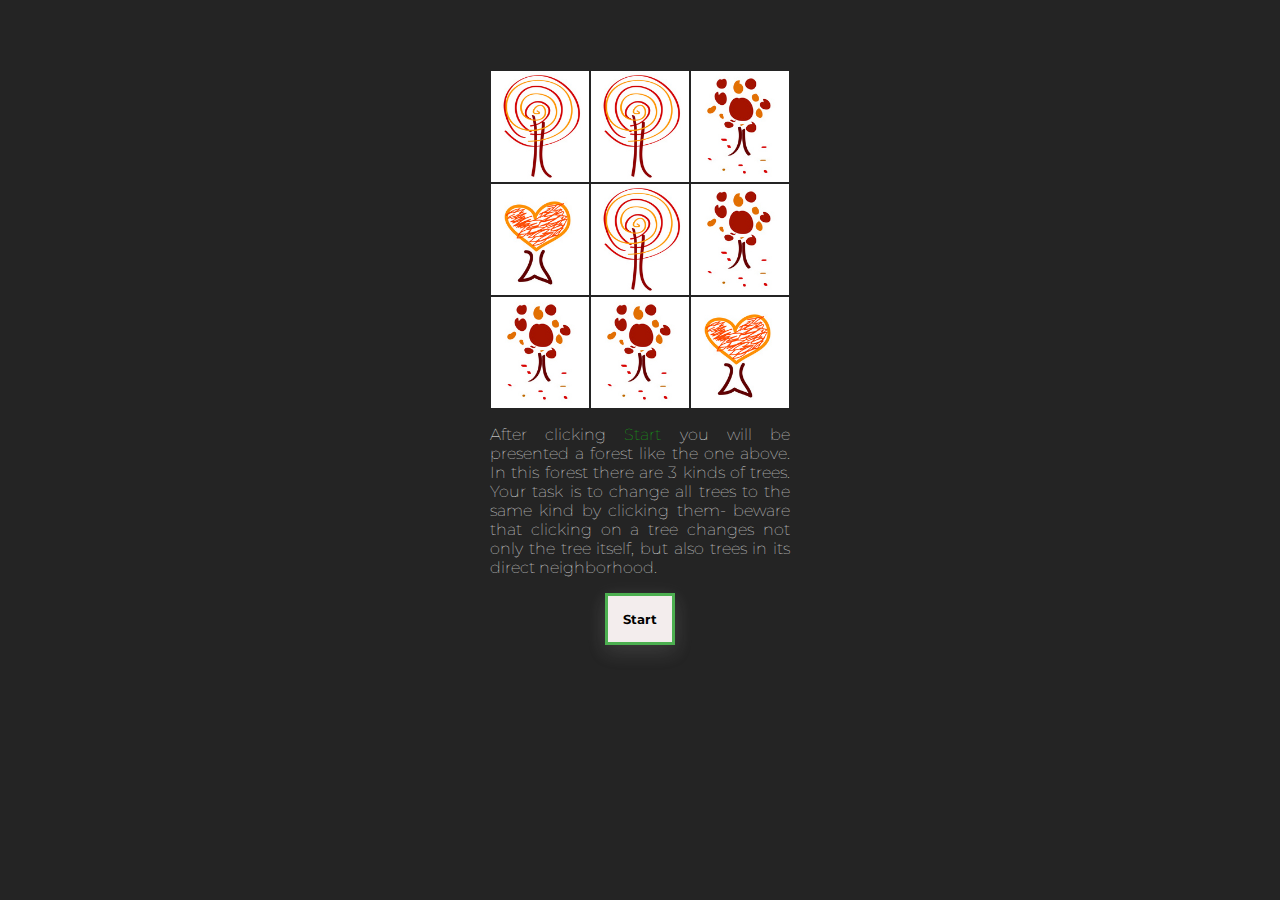
<file: index.html>
<!DOCTYPE html>
<html>
<head>
	<meta charset="utf-8">
	<meta name="viewport" content="width=device-width, initial-scale=1.0">
	<link href="https://fonts.googleapis.com/css?family=Montserrat" rel="stylesheet">
	<title>Tree Game</title>
	<link href="css/style.css" rel="stylesheet">

</head>

<body id="frame"> 

	<div>
		<table class="treetable">
			<tr>
				<td><img class="tree" src="images/tree1.jpg"></td>
				<td><img class="tree" src="images/tree1.jpg"></td>
				<td><img class="tree" src="images/tree2.jpg"></td>
			</tr>
			<tr>
				<td><img class="tree" src="images/tree3.jpg"></td>
				<td><img class="tree" src="images/tree1.jpg"></td>
				<td><img class="tree" src="images/tree2.jpg"></td>
			</tr>
				<tr>
				<td><img class="tree" src="images/tree2.jpg"></td>
				<td><img class="tree" src="images/tree2.jpg"></td>
				<td><img class="tree" src="images/tree3.jpg"></td>
			</tr>
		</table>
	</div>
	<div class="rules"><p>After clicking <span class="start">Start</span> you will be presented a forest like the one above. In this forest there are 3 kinds of trees. Your task is to change all trees to the same kind by clicking them- beware that clicking on a tree changes not only the tree itself, but also trees in its direct neighborhood.  </p></div>
	<button type="button" onclick=loadGame()>Start</button>
	<script src="js/trees.js"></script>
</body>
</html>
</file>
<file: css/style.css>
@media screen and (min-width: 151px) and (max-width: 550px) {
	table {
		width: 300px;
	}
	.treetable {
		width: 200px;
	}
	.rules {
		width: 300px;
	}
}

@media screen and (min-width: 551px) {
	table {
		width: 497px;
	}
	.treetable {
		width: 300px;
	}
	.rules {
		width: 300px;
	}
}
.treetable {
	max-width: 100%;
	margin-left: auto;
	margin-right: auto;
	border-spacing: 0;
}

.tree {
	max-width: 100%;
	height: auto;
}

.rules {
	text-align: justify;
	margin-right: auto;
	margin-left: auto;
	font-weight: 100;
	max-width: 100%;
	color: white;
}

body {
	margin-left: auto;
	margin-right: auto;
	margin-top: 70px;
	background-color: #242424;
	font-family: 'Montserrat', sans-serif;
}

button {
	margin: auto;
	display: block;
	font-family: 'Montserrat', sans-serif;
	font-weight: bold;	
	background-color: rgb(243, 237, 237);
	border: 3px solid #4CAF50;
	padding: 15px;
	box-shadow: 0 8px 16px 0 rgba(0,0,0,0.2), 0 6px 20px 0 rgba(255,255,255,0.19);
}

table {
	table-layout: fixed;
	max-width: 100%;
	display: block;
	margin-left: auto;
	margin-right: auto;
	border-spacing: 3px;
	line-height: 0;
}

.start {
	color: rgb(17, 199, 17);
}
</file>
